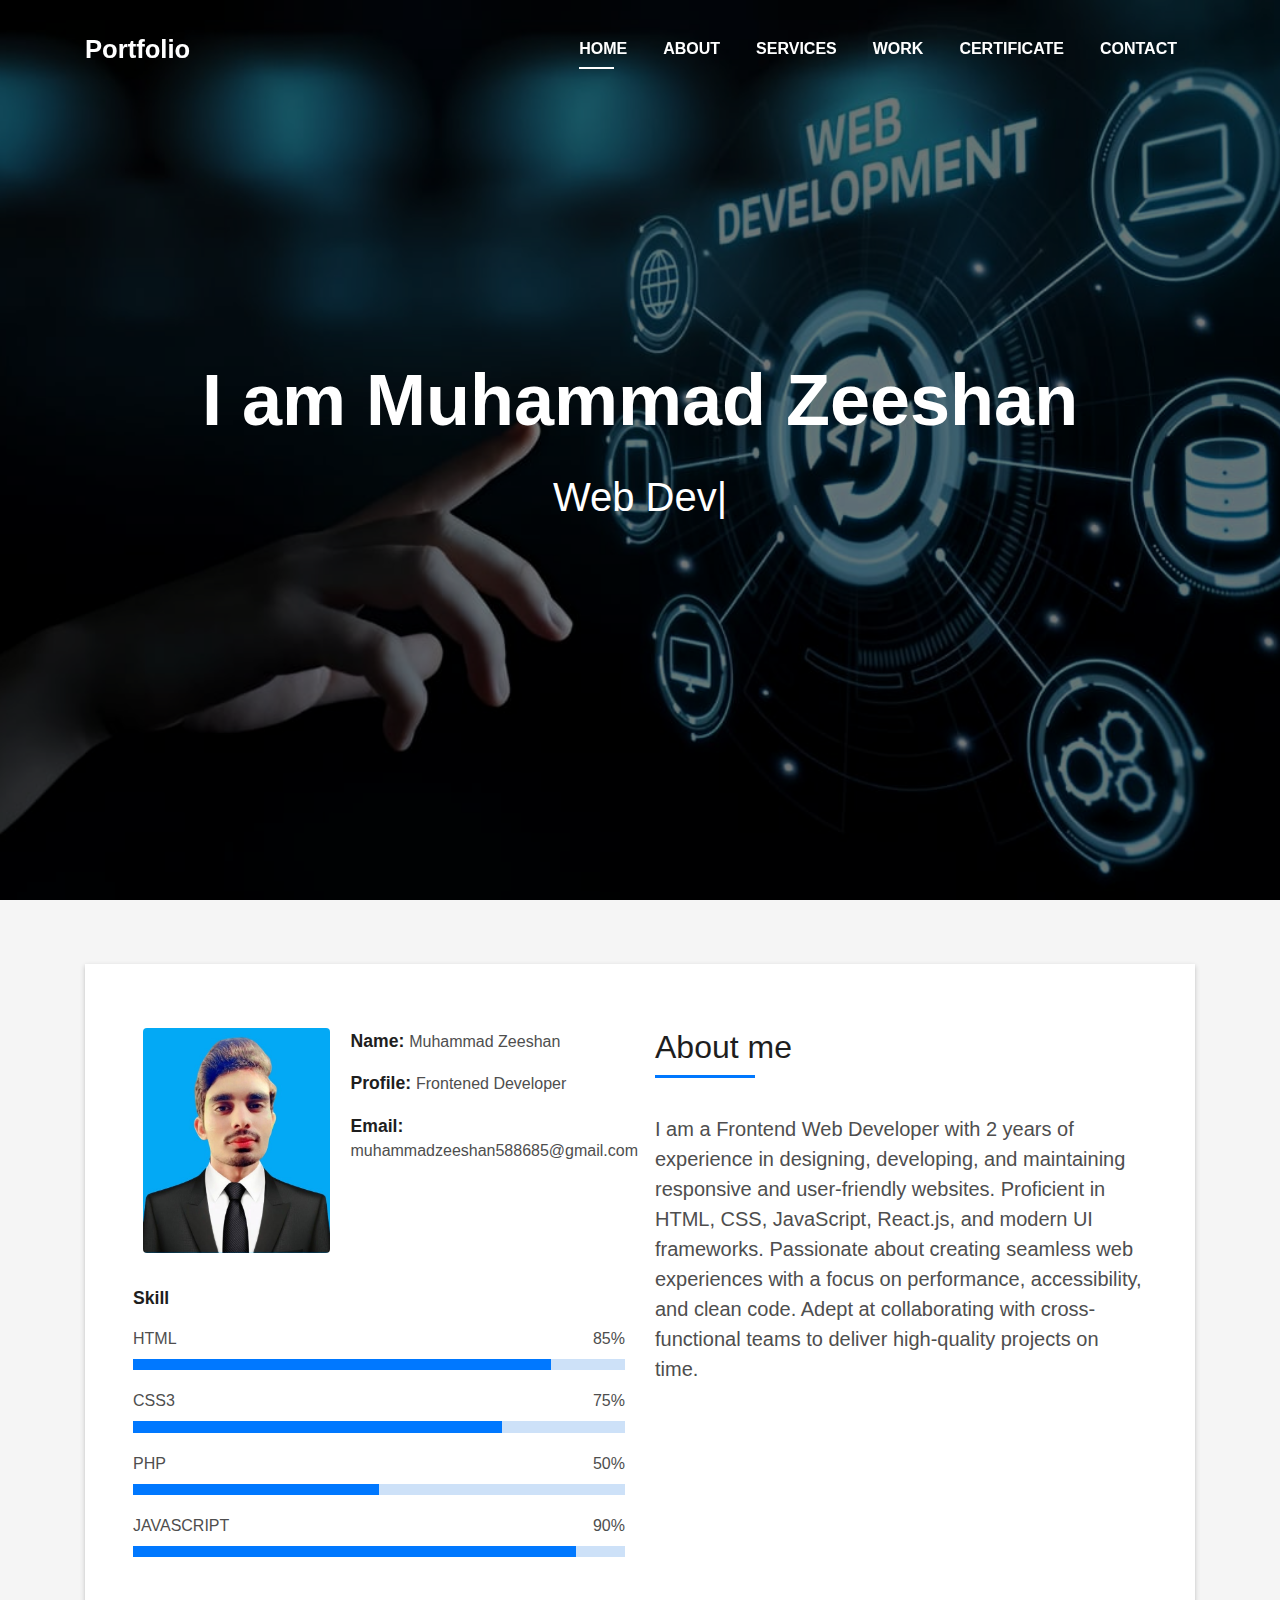
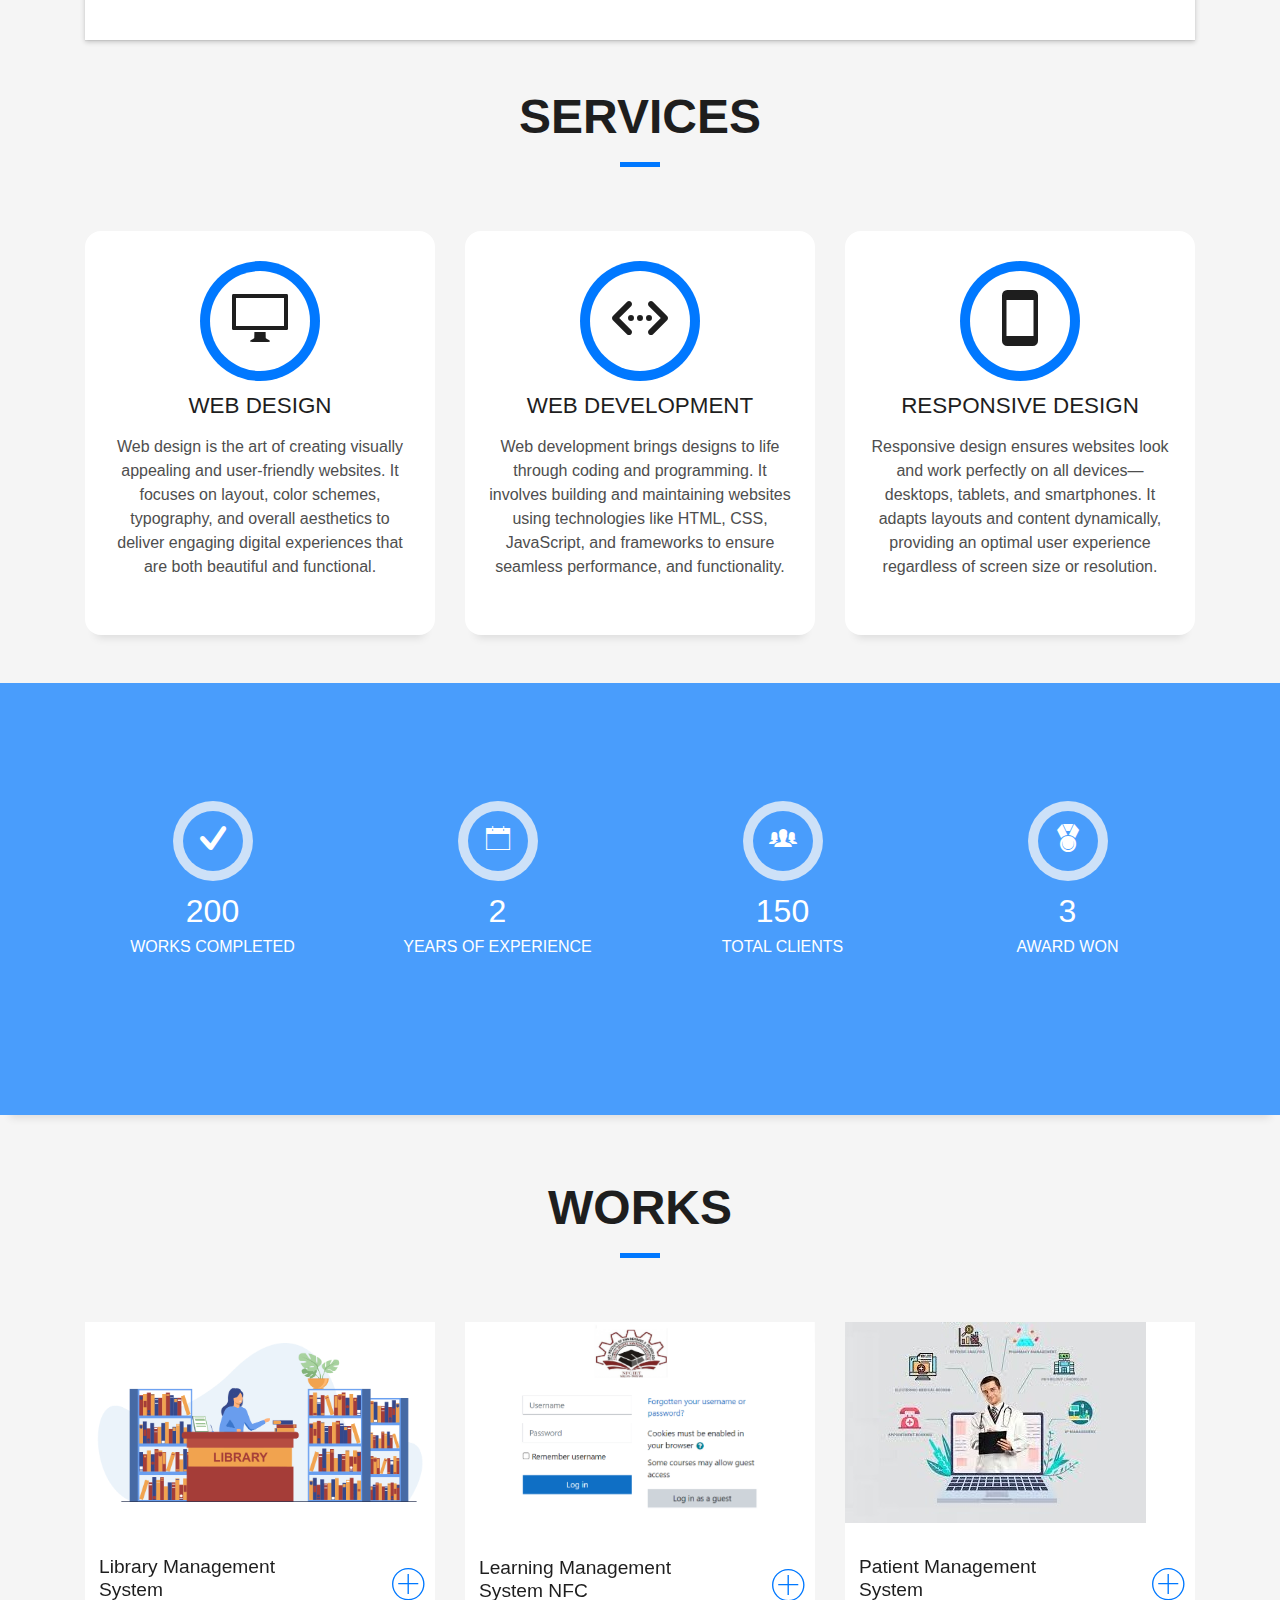
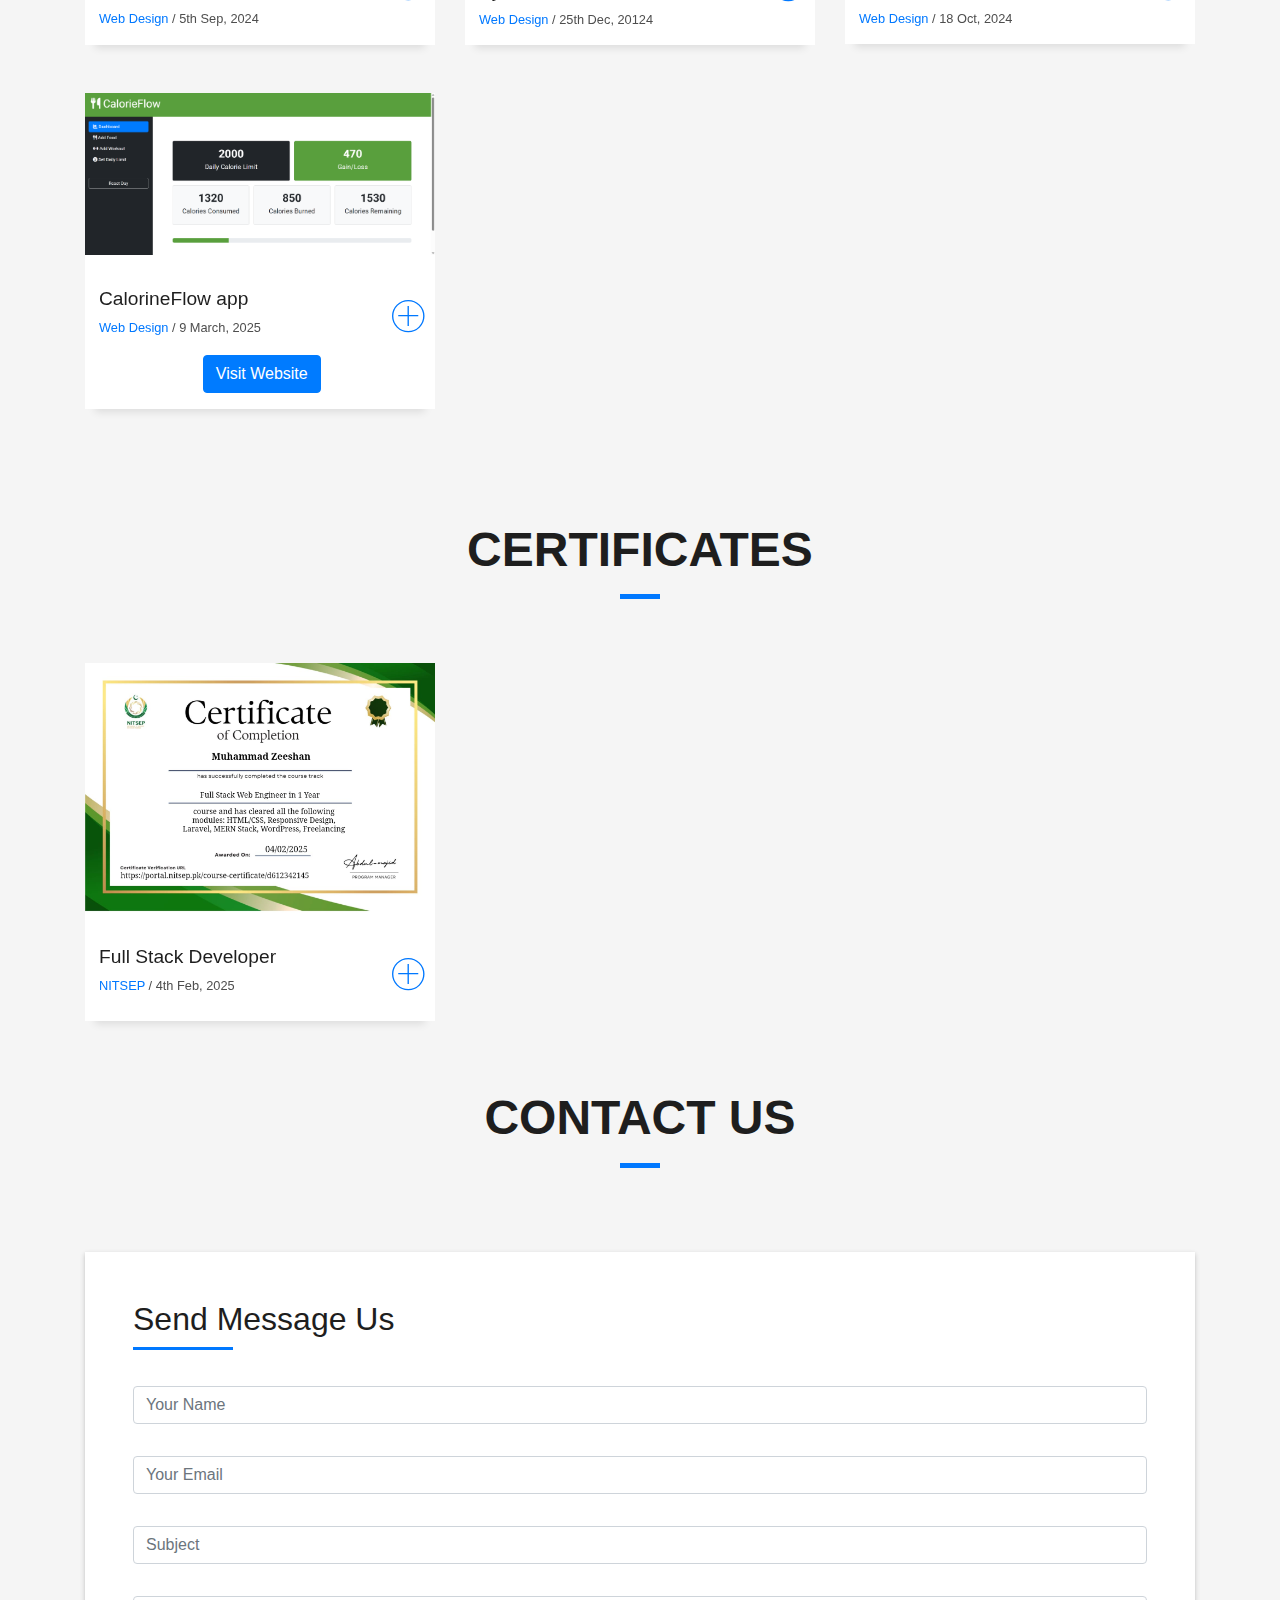
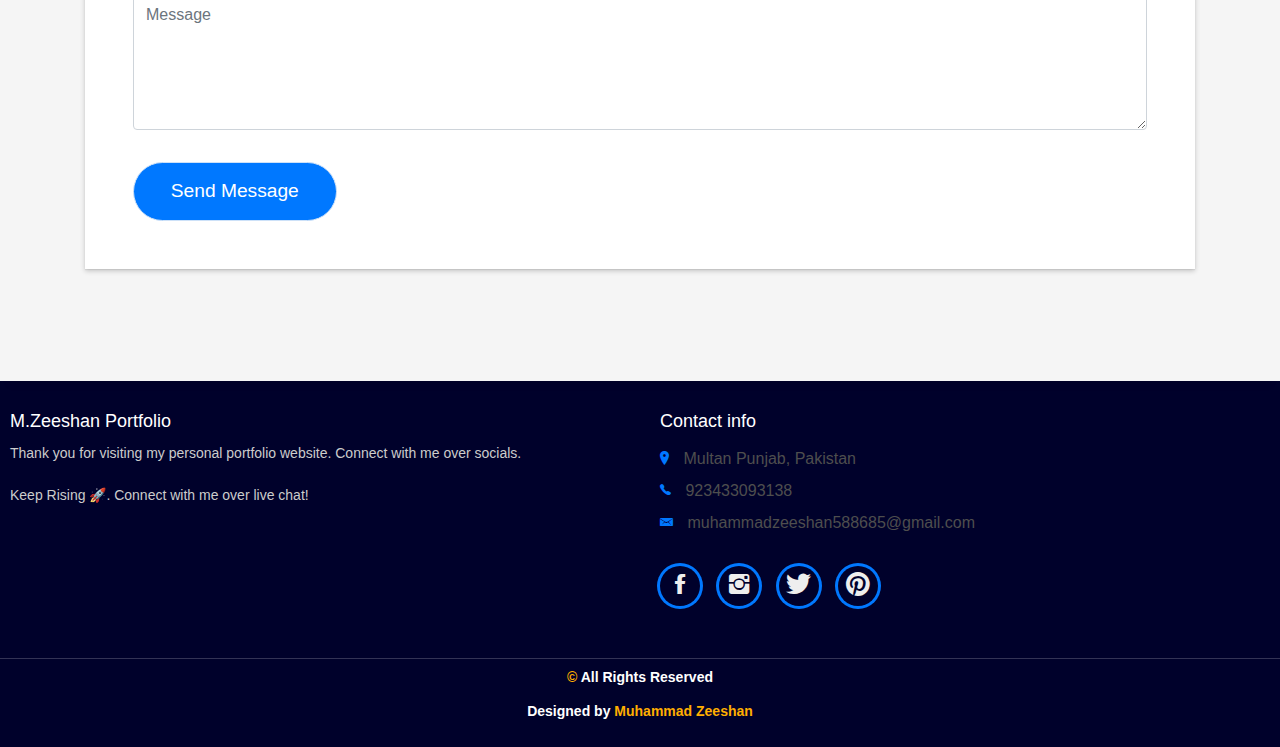
<file: index.html>
<!DOCTYPE html>
<html lang="en">
    <head>
        <meta
            name="google-site-verification"
            content="P3wgzyswRpAEyhEInFPBhNevOOThRx1JPgWVKU1H7u0"
        />
        <meta charset="utf-8" />
        <title>ZeePortfolio</title>
        <meta content="width=device-width, initial-scale=1.0" name="viewport" />
        <meta content="" name="keywords" />
        <meta content="" name="description" />

        <!-- Favicons -->

        <!-- Bootstrap CSS File -->
        <link href="lib/bootstrap/css/bootstrap.min.css" rel="stylesheet" />

        <!-- Libraries CSS Files -->
        <link
            href="lib/font-awesome/css/font-awesome.min.css"
            rel="stylesheet"
        />
        <link href="lib/animate/animate.min.css" rel="stylesheet" />
        <link href="lib/ionicons/css/ionicons.min.css" rel="stylesheet" />
        <link
            href="lib/owlcarousel/assets/owl.carousel.min.css"
            rel="stylesheet"
        />
        <link href="lib/lightbox/css/lightbox.min.css" rel="stylesheet" />

        <!-- Main Stylesheet File -->
        <link href="css/style.css" rel="stylesheet" />
        <link href="css/footer.css" rel="stylesheet" />
    </head>

    <body id="page-top">
        <!--/ Nav bar Start here /-->
        <nav
            class="navbar navbar-b navbar-trans navbar-expand-md fixed-top"
            id="mainNav"
        >
            <div class="container">
                <a class="navbar-brand js-scroll" href="#page-top">Portfolio</a>
                <button
                    class="navbar-toggler collapsed"
                    type="button"
                    data-toggle="collapse"
                    data-target="#navbarDefault"
                    aria-controls="navbarDefault"
                    aria-expanded="false"
                    aria-label="Toggle navigation"
                >
                    <span></span>
                    <span></span>
                    <span></span>
                </button>
                <div
                    class="navbar-collapse collapse justify-content-end"
                    id="navbarDefault"
                >
                    <ul class="navbar-nav">
                        <li class="nav-item">
                            <a class="nav-link js-scroll active" href="#home">
                                Home
                            </a>
                        </li>
                        <li class="nav-item">
                            <a class="nav-link js-scroll" href="#about">
                                About
                            </a>
                        </li>
                        <li class="nav-item">
                            <a class="nav-link js-scroll" href="#service">
                                Services
                            </a>
                        </li>
                        <li class="nav-item">
                            <a class="nav-link js-scroll" href="#work">Work</a>
                        </li>
                        <li class="nav-item">
                            <a class="nav-link js-scroll" href="#ceritficate">
                                Certificate
                            </a>
                        </li>
                        <li class="nav-item">
                            <a class="nav-link js-scroll" href="#contact">
                                Contact
                            </a>
                        </li>
                    </ul>
                </div>
            </div>
        </nav>
        <!--/ Navbar  End /-->

        <!--/ Intro Skew Star /-->
        <div
            id="home"
            class="intro route bg-image"
            style="background-image: url(img/bgweb_home-hd.jpg)"
        >
            <div class="overlay-itro"></div>
            <div class="intro-content display-table">
                <div class="table-cell">
                    <div class="container">
                        <h1 class="intro-title mb-4">I am Muhammad Zeeshan</h1>
                        <p class="intro-subtitle">
                            <span class="text-slider-items">
                                Web Developer,Web Designer,Frontend Developer
                            </span>
                            <strong class="text-slider"></strong>
                        </p>
                    </div>
                </div>
            </div>
        </div>
        <!--/ Intro Skew End /-->

        <section id="about" class="about-mf sect-pt4 route">
            <div class="container">
                <div class="row">
                    <div class="col-sm-12">
                        <div class="box-shadow-full">
                            <div class="row">
                                <div class="col-md-6">
                                    <div class="row">
                                        <div class="col-sm-6 col-md-5">
                                            <div class="about-img">
                                                <img
                                                    src="img/profile/profile-image.jpg"
                                                    class="img-fluid rounded b-shadow-a"
                                                    alt=""
                                                />
                                            </div>
                                        </div>
                                        <div class="col-sm-6 col-md-7">
                                            <div class="about-info">
                                                <p>
                                                    <span class="title-s">
                                                        Name:
                                                    </span>
                                                    <span>
                                                        Muhammad Zeeshan
                                                    </span>
                                                </p>
                                                <p>
                                                    <span class="title-s">
                                                        Profile:
                                                    </span>
                                                    <span>
                                                        Frontened Developer
                                                    </span>
                                                </p>
                                                <p>
                                                    <span class="title-s">
                                                        Email:
                                                    </span>
                                                    <span>
                                                        muhammadzeeshan588685@gmail.com
                                                    </span>
                                                </p>
                                                <!-- <p><span class="title-s">Phone: </span> <span>123</span></p> -->
                                            </div>
                                        </div>
                                    </div>
                                    <div class="skill-mf">
                                        <p class="title-s">Skill</p>
                                        <span>HTML</span>
                                        <span class="pull-right">85%</span>
                                        <div class="progress">
                                            <div
                                                class="progress-bar"
                                                role="progressbar"
                                                style="width: 85%"
                                                aria-valuenow="85"
                                                aria-valuemin="0"
                                                aria-valuemax="100"
                                            ></div>
                                        </div>
                                        <span>CSS3</span>
                                        <span class="pull-right">75%</span>
                                        <div class="progress">
                                            <div
                                                class="progress-bar"
                                                role="progressbar"
                                                style="width: 75%"
                                                aria-valuenow="75"
                                                aria-valuemin="0"
                                                aria-valuemax="100"
                                            ></div>
                                        </div>
                                        <span>PHP</span>
                                        <span class="pull-right">50%</span>
                                        <div class="progress">
                                            <div
                                                class="progress-bar"
                                                role="progressbar"
                                                style="width: 50%"
                                                aria-valuenow="50"
                                                aria-valuemin="0"
                                                aria-valuemax="100"
                                            ></div>
                                        </div>
                                        <span>JAVASCRIPT</span>
                                        <span class="pull-right">90%</span>
                                        <div class="progress">
                                            <div
                                                class="progress-bar"
                                                role="progressbar"
                                                style="width: 90%"
                                                aria-valuenow="90"
                                                aria-valuemin="0"
                                                aria-valuemax="100"
                                            ></div>
                                        </div>
                                    </div>
                                </div>
                                <div class="col-md-6">
                                    <div class="about-me pt-4 pt-md-0">
                                        <div class="title-box-2">
                                            <h5 class="title-left">About me</h5>
                                        </div>
                                        <p class="lead">
                                            I am a Frontend Web Developer with 2
                                            years of experience in designing,
                                            developing, and maintaining
                                            responsive and user-friendly
                                            websites. Proficient in HTML, CSS,
                                            JavaScript, React.js, and modern UI
                                            frameworks. Passionate about
                                            creating seamless web experiences
                                            with a focus on performance,
                                            accessibility, and clean code. Adept
                                            at collaborating with
                                            cross-functional teams to deliver
                                            high-quality projects on time.
                                        </p>
                                    </div>
                                </div>
                            </div>
                        </div>
                    </div>
                </div>
            </div>
        </section>

        <!--/ Section Services Star /-->
        <section id="service" class="services-mf route">
            <div class="container">
                <div class="row">
                    <div class="col-sm-12">
                        <div class="title-box text-center">
                            <h3 class="title-a">Services</h3>
                            <p class="subtitle-a">
                                <!-- if you put any description about services -->
                            </p>
                            <div class="line-mf"></div>
                        </div>
                    </div>
                </div>
                <div class="row">
                    <div class="col-md-4">
                        <div class="service-box">
                            <div class="service-ico">
                                <span class="ico-circle">
                                    <i class="ion-monitor"></i>
                                </span>
                            </div>
                            <div class="service-content">
                                <h2 class="s-title">Web Design</h2>
                                <p class="s-description text-center">
                                    Web design is the art of creating visually
                                    appealing and user-friendly websites. It
                                    focuses on layout, color schemes,
                                    typography, and overall aesthetics to
                                    deliver engaging digital experiences that
                                    are both beautiful and functional.
                                </p>
                            </div>
                        </div>
                    </div>
                    <div class="col-md-4">
                        <div class="service-box">
                            <div class="service-ico">
                                <span class="ico-circle">
                                    <i class="ion-code-working"></i>
                                </span>
                            </div>
                            <div class="service-content">
                                <h2 class="s-title">Web Development</h2>
                                <p class="s-description text-center">
                                    Web development brings designs to life
                                    through coding and programming. It involves
                                    building and maintaining websites using
                                    technologies like HTML, CSS, JavaScript, and
                                    frameworks to ensure seamless performance,
                                    and functionality.
                                </p>
                            </div>
                        </div>
                    </div>
                    <div class="col-md-4">
                        <div class="service-box">
                            <div class="service-ico">
                                <span class="ico-circle">
                                    <i class="ion-android-phone-portrait"></i>
                                </span>
                            </div>
                            <div class="service-content">
                                <h2 class="s-title">Responsive Design</h2>
                                <p class="s-description text-center">
                                    Responsive design ensures websites look and
                                    work perfectly on all devices—desktops,
                                    tablets, and smartphones. It adapts layouts
                                    and content dynamically, providing an
                                    optimal user experience regardless of screen
                                    size or resolution.
                                </p>
                            </div>
                        </div>
                    </div>
                </div>
            </div>
        </section>
        <!--/ Section Services End /-->

        <div
            class="section-counter paralax-mf bg-image"
            style="background-image: url(img/counters-bg.jpg)"
        >
            <div class="overlay-mf"></div>
            <div class="container">
                <div class="row">
                    <div class="col-sm-3 col-lg-3">
                        <div class="counter-box">
                            <div class="counter-ico">
                                <span class="ico-circle">
                                    <i class="ion-checkmark-round"></i>
                                </span>
                            </div>
                            <div class="counter-num">
                                <p class="counter">200</p>
                                <span class="counter-text">
                                    WORKS COMPLETED
                                </span>
                            </div>
                        </div>
                    </div>
                    <div class="col-sm-3 col-lg-3">
                        <div class="counter-box pt-4 pt-md-0">
                            <div class="counter-ico">
                                <span class="ico-circle">
                                    <i class="ion-ios-calendar-outline"></i>
                                </span>
                            </div>
                            <div class="counter-num">
                                <p class="counter">2</p>
                                <span class="counter-text">
                                    YEARS OF EXPERIENCE
                                </span>
                            </div>
                        </div>
                    </div>
                    <div class="col-sm-3 col-lg-3">
                        <div class="counter-box pt-4 pt-md-0">
                            <div class="counter-ico">
                                <span class="ico-circle">
                                    <i class="ion-ios-people"></i>
                                </span>
                            </div>
                            <div class="counter-num">
                                <p class="counter">150</p>
                                <span class="counter-text">TOTAL CLIENTS</span>
                            </div>
                        </div>
                    </div>
                    <div class="col-sm-3 col-lg-3">
                        <div class="counter-box pt-4 pt-md-0">
                            <div class="counter-ico">
                                <span class="ico-circle">
                                    <i class="ion-ribbon-a"></i>
                                </span>
                            </div>
                            <div class="counter-num">
                                <p class="counter">3</p>
                                <span class="counter-text">AWARD WON</span>
                            </div>
                        </div>
                    </div>
                </div>
            </div>
        </div>

        <!--/ Section Work Start /-->
        <section id="work" class="portfolio-mf sect-pt4 route">
            <div class="container">
                <div class="row">
                    <div class="col-sm-12">
                        <div class="title-box text-center">
                            <h3 class="title-a">Works</h3>
                            <p class="subtitle-a">
                                <!-- any description -->
                            </p>
                            <div class="line-mf"></div>
                        </div>
                    </div>
                </div>
                <div class="row">
                    <div class="col-md-4">
                        <div class="work-box">
                            <a
                                href="img/work/libraray system.png"
                                data-lightbox="gallery-mf"
                            >
                                <div class="work-img">
                                    <img
                                        src="img/work/libraray system.png"
                                        alt=""
                                        class="img-fluid"
                                    />
                                </div>
                                <div class="work-content">
                                    <div class="row">
                                        <div class="col-sm-8">
                                            <h2 class="w-title">
                                                Library Management System
                                            </h2>
                                            <div class="w-more">
                                                <span class="w-ctegory">
                                                    Web Design
                                                </span>
                                                /
                                                <span class="w-date">
                                                    5th Sep, 2024
                                                </span>
                                            </div>
                                        </div>
                                        <div class="col-sm-4">
                                            <div class="w-like">
                                                <span
                                                    class="ion-ios-plus-outline"
                                                ></span>
                                            </div>
                                        </div>
                                    </div>
                                </div>
                            </a>
                        </div>
                    </div>
                    <div class="col-md-4">
                        <div class="work-box">
                            <a
                                href="img/work/lms.png"
                                data-lightbox="gallery-mf"
                            >
                                <div class="work-img">
                                    <img
                                        src="img/work/lms.png"
                                        alt=""
                                        class="img-fluid"
                                    />
                                </div>
                                <div class="work-content">
                                    <div class="row">
                                        <div class="col-sm-8">
                                            <h2 class="w-title">
                                                Learning Management System NFC
                                            </h2>
                                            <div class="w-more">
                                                <span class="w-ctegory">
                                                    Web Design
                                                </span>
                                                /
                                                <span class="w-date">
                                                    25th Dec, 20124
                                                </span>
                                            </div>
                                        </div>
                                        <div class="col-sm-4">
                                            <div class="w-like">
                                                <span
                                                    class="ion-ios-plus-outline"
                                                ></span>
                                            </div>
                                        </div>
                                    </div>
                                </div>
                            </a>
                        </div>
                    </div>
                    <div class="col-md-4">
                        <div class="work-box">
                            <a
                                href="img/work/dms.jpeg"
                                data-lightbox="gallery-mf"
                            >
                                <div class="work-img">
                                    <img
                                        src="img/work/dms.jpeg"
                                        alt=""
                                        class="img-fluid"
                                    />
                                </div>
                                <div class="work-content">
                                    <div class="row">
                                        <div class="col-sm-8">
                                            <h2 class="w-title">
                                                Patient Management System
                                            </h2>
                                            <div class="w-more">
                                                <span class="w-ctegory">
                                                    Web Design
                                                </span>
                                                /
                                                <span class="w-date">
                                                    18 Oct, 2024
                                                </span>
                                            </div>
                                        </div>
                                        <div class="col-sm-4">
                                            <div class="w-like">
                                                <span
                                                    class="ion-ios-plus-outline"
                                                ></span>
                                            </div>
                                        </div>
                                    </div>
                                </div>
                            </a>
                        </div>
                    </div>

                    <div class="col-md-4">
                        <div class="work-box">
                            <!-- Main Image -->
                            <a
                                href="img/work/calorine-img-1.png"
                                data-lightbox="gallery-mf"
                            >
                                <div class="work-img">
                                    <img
                                        src="img/work/calorine-img-1.png"
                                        alt=""
                                        class="img-fluid"
                                    />
                                </div>
                            </a>

                            <div class="work-content">
                                <div class="row">
                                    <div class="col-sm-8">
                                        <h2 class="w-title">
                                            CalorineFlow app
                                        </h2>
                                        <div class="w-more">
                                            <span class="w-ctegory">
                                                Web Design
                                            </span>
                                            /
                                            <span class="w-date">
                                                9 March, 2025
                                            </span>
                                        </div>
                                    </div>
                                    <div class="col-sm-4">
                                        <!-- Plus Icon (Now Opens Image 2 but Includes All) -->
                                        <a
                                            href="img/work/calorine-img-2.png"
                                            data-lightbox="gallery-mf"
                                        >
                                            <div class="w-like">
                                                <span
                                                    class="ion-ios-plus-outline"
                                                ></span>
                                            </div>
                                        </a>

                                        <!-- Hidden Extra Images (But Still Recognized by Lightbox) -->
                                        <a
                                            href="img/work/calorine-img-3.png"
                                            data-lightbox="gallery-mf"
                                        ></a>
                                        <a
                                            href="img/work/calorine-img-4.png"
                                            data-lightbox="gallery-mf"
                                        ></a>
                                        <a
                                            href="img/work/calorine-img-5.png"
                                            data-lightbox="gallery-mf"
                                        ></a>
                                    </div>
                                </div>
                                <div class="row mt-2">
                                    <div class="col-12 text-center">
                                        <a
                                            href="https://mzeeshan138.github.io/calorie-flow-app/"
                                            target="_blank"
                                            class="btn btn-primary"
                                        >
                                            Visit Website
                                        </a>
                                    </div>
                                </div>
                            </div>
                        </div>
                    </div>
                </div>
            </div>
        </section>
        <!--/ Section Work End /-->

        <!--/ Section Certificates Star /-->
        <section id="certificate" class="portfolio-mf sect-pt4 route">
            <div class="container">
                <div class="row">
                    <div class="col-sm-12">
                        <div class="title-box text-center">
                            <h3 class="title-a">Certificates</h3>
                            <p class="subtitle-a">
                                <!-- any description -->
                            </p>
                            <div class="line-mf"></div>
                        </div>
                    </div>
                </div>
                <div class="row">
                    <div class="col-md-4">
                        <div class="work-box">
                            <a
                                href="img/certificate/zee-NITSEP.jpg"
                                data-lightbox="gallery-mf"
                            >
                                <div class="work-img">
                                    <img
                                        src="img/certificate/zee-NITSEP.jpg"
                                        alt=""
                                        class="img-fluid"
                                    />
                                </div>
                                <div class="work-content">
                                    <div class="row">
                                        <div class="col-sm-8">
                                            <h2 class="w-title">
                                                Full Stack Developer
                                            </h2>
                                            <div class="w-more">
                                                <span class="w-ctegory">
                                                    NITSEP
                                                </span>
                                                /
                                                <span class="w-date">
                                                    4th Feb, 2025
                                                </span>
                                            </div>
                                        </div>
                                        <div class="col-sm-4">
                                            <div class="w-like">
                                                <span
                                                    class="ion-ios-plus-outline"
                                                ></span>
                                            </div>
                                        </div>
                                    </div>
                                </div>
                            </a>
                        </div>
                    </div>
                </div>
            </div>
        </section>
        <!--/ Section Certificates End /-->

        <!--/ Section Contact-Footer Star /-->
        <section id="contact" class="paralax-mf footer-paralax sect-mt4 route">
            <div class="overlay-footer-bg"></div>
            <!-- below is for below background -->
            <!-- <div class="overlay-mf"></div> -->
            <div class="container">
                <div class="col-sm-12">
                    <div class="title-box text-center">
                        <h3 class="title-a">Contact Us</h3>
                        <p class="subtitle-a">
                            <!-- any description -->
                        </p>
                        <div class="line-mf"></div>
                    </div>
                </div>
                <div class="row">
                    <div class="col-sm-12">
                        <div class="contact-mf">
                            <div id="contact" class="box-shadow-full">
                                <div class="row">
                                    <div class="col-md-12">
                                        <div class="title-box-2">
                                            <h5 class="title-left">
                                                Send Message Us
                                            </h5>
                                        </div>
                                        <div>
                                            <form
                                                action=""
                                                method="post"
                                                role="form"
                                                class="contactForm"
                                            >
                                                <div id="sendmessage">
                                                    Your message has been sent.
                                                    Thank you!
                                                </div>
                                                <div id="errormessage"></div>
                                                <div class="row">
                                                    <div class="col-md-12 mb-3">
                                                        <div class="form-group">
                                                            <input
                                                                type="text"
                                                                name="name"
                                                                class="form-control"
                                                                id="name"
                                                                placeholder="Your Name"
                                                                data-rule="minlen:4"
                                                                data-msg="Please enter at least 4 chars"
                                                            />
                                                            <div
                                                                class="validation"
                                                            ></div>
                                                        </div>
                                                    </div>
                                                    <div class="col-md-12 mb-3">
                                                        <div class="form-group">
                                                            <input
                                                                type="email"
                                                                class="form-control"
                                                                name="email"
                                                                id="email"
                                                                placeholder="Your Email"
                                                                data-rule="email"
                                                                data-msg="Please enter a valid email"
                                                            />
                                                            <div
                                                                class="validation"
                                                            ></div>
                                                        </div>
                                                    </div>
                                                    <div class="col-md-12 mb-3">
                                                        <div class="form-group">
                                                            <input
                                                                type="text"
                                                                class="form-control"
                                                                name="subject"
                                                                id="subject"
                                                                placeholder="Subject"
                                                                data-rule="minlen:4"
                                                                data-msg="Please enter at least 8 chars of subject"
                                                            />
                                                            <div
                                                                class="validation"
                                                            ></div>
                                                        </div>
                                                    </div>
                                                    <div class="col-md-12 mb-3">
                                                        <div class="form-group">
                                                            <textarea
                                                                class="form-control"
                                                                name="message"
                                                                rows="5"
                                                                data-rule="required"
                                                                data-msg="Please write something for us"
                                                                placeholder="Message"
                                                            ></textarea>
                                                            <div
                                                                class="validation"
                                                            ></div>
                                                        </div>
                                                    </div>
                                                    <div class="col-md-12">
                                                        <button
                                                            type="submit"
                                                            class="button button-a button-big button-rouded"
                                                        >
                                                            Send Message
                                                        </button>
                                                    </div>
                                                </div>
                                            </form>
                                        </div>
                                    </div>
                                    <!-- <div class="col-md-6">
                  <div class="title-box-2 pt-4 pt-md-0">
                    <h5 class="title-left">
                      Get in Touch
                    </h5>
                  </div>
                  <div class="more-info">
                    <p class="lead">
                      Interested in working together? Feel free to reach out for collaborations, projects, or just to say hello!"
                    </p>
                    <ul class="list-ico">
                      <li><span class="ion-ios-location"></span> Multan</li>
                      
                      <li><span class="ion-email"></span> muhammadzeeshan588685@gmail.com</li>
                    </ul>
                  </div>
                  <div class="socials">
                    <ul>
                      <li><a href=""><span class="ico-circle"><i class="ion-social-facebook"></i></span></a></li>
                      <li><a href=""><span class="ico-circle"><i class="ion-social-instagram"></i></span></a></li>
                      <li><a href=""><span class="ico-circle"><i class="ion-social-twitter"></i></span></a></li>
                      <li><a href=""><span class="ico-circle"><i class="ion-social-pinterest"></i></span></a></li>
                    </ul>
                  </div>
                </div> -->
                                </div>
                            </div>
                        </div>
                    </div>
                </div>
            </div>
            <footer>
                <!-- <div class="container-fluid">
        <div class="row">
          <div class="col-sm-12">
            <div class="copyright-box">
              <p class="copyright">&copy;  All Rights Reserved</p>
              <div class="credits">
                Designed by Muhammad Zeeshan</a>
              </div>
            </div>
          </div>
        </div>
      </div> -->
            </footer>
        </section>

        <section class="footer">
            <div class="box-container">
                <div class="box">
                    <h3>M.Zeeshan Portfolio</h3>
                    <p>
                        Thank you for visiting my personal portfolio website.
                        Connect with me over socials.
                        <br />
                        <br />
                        Keep Rising 🚀. Connect with me over live chat!
                    </p>
                </div>

                <div class="box">
                    <div class="more-info">
                        <h3>Contact info</h3>
                        <ul class="list-ico">
                            <li>
                                <span
                                    class="ion-ios-location fas fa-map-markalted-"
                                ></span>
                                Multan Punjab, Pakistan
                            </li>
                            <li>
                                <span
                                    class="ion-ios-telephone fas fa-phone"
                                ></span>
                                923433093138
                            </li>
                            <li>
                                <span class="ion-email fas fa-envelope"></span>
                                muhammadzeeshan588685@gmail.com
                            </li>
                        </ul>
                    </div>
                    <div class="socials">
                        <ul>
                            <li>
                                <a href="">
                                    <span class="ico-circle">
                                        <i class="ion-social-facebook"></i>
                                    </span>
                                </a>
                            </li>
                            <li>
                                <a href="">
                                    <span class="ico-circle">
                                        <i class="ion-social-instagram"></i>
                                    </span>
                                </a>
                            </li>
                            <li>
                                <a href="">
                                    <span class="ico-circle">
                                        <i class="ion-social-twitter"></i>
                                    </span>
                                </a>
                            </li>
                            <li>
                                <a href="">
                                    <span class="ico-circle">
                                        <i class="ion-social-pinterest"></i>
                                    </span>
                                </a>
                            </li>
                        </ul>
                    </div>
                </div>
                <!-- <div class="box">
            <h3>Contact info</h3>
            <p> <i class="fas fa-phone"></i>+92 XXX-XXX-XXXX</p>
            <p> <i class="fas fa-envelope"></i>zee@gmail.com</p>
            <p> <i class="fas fa-map-markalted-"></i>pak</p>
            <div class="share">
  
                <a href="" class="fab fa-linkedin" aria-label="LinkedIn" target="_blank"></a>
                <a href="" class="fab fa-github" aria-label="GitHub" target="_blank"></a>
                <a href="" class="fas fa-envelope" aria-label="Mail" target="_blank"></a>
                <a href="" class="fab fa-twitter" aria-label="Twitter" target="_blank"></a>
                <a href="" class="fab fa-telegram-plane" aria-label="Telegram" target="_blank"></a>
            </div> -->
            </div>

            <div class="credit">
                <h1>
                    <a href="">&copy;</a>
                    All Rights Reserved
                    <br />
                    <br />
                    Designed by
                    <a href="#">Muhammad Zeeshan</a>
                </h1>
            </div>
        </section>
        <!-- footer section ends -->

        <!--/ Section Contact-footer End /-->

        <a href="#" class="back-to-top"><i class="fa fa-chevron-up"></i></a>
        <div id="preloader"></div>

        <!-- JavaScript Libraries  -->
        <script src="lib/jquery/jquery.min.js"></script>
        <script src="lib/jquery/jquery-migrate.min.js"></script>
        <script src="lib/popper/popper.min.js"></script>
        <script src="lib/bootstrap/js/bootstrap.min.js"></script>
        <script src="lib/easing/easing.min.js"></script>
        <script src="lib/counterup/jquery.waypoints.min.js"></script>
        <script src="lib/counterup/jquery.counterup.js"></script>
        <script src="lib/owlcarousel/owl.carousel.min.js"></script>
        <script src="lib/lightbox/js/lightbox.min.js"></script>
        <script src="lib/typed/typed.min.js"></script>
        <!-- Contact Form JavaScript File -->
        <script src="contactform/contactform.js"></script>

        <!-- Template Main Javascript File -->
        <script src="js/main.js"></script>
    </body>
</html>
</file>
<file: css/style.css>
/*======================================
//--//-->   STYLES GENERALES
======================================*/

body {
  background-color: #f5f5f5;
  color: #4e4e4e;
}

h1,
h2,
h3,
h4,
h5,
h6 {
  color: #1e1e1e;
}

a {
  color: #1e1e1e;
  transition: all 0.5s ease-in-out;
}

a:hover {
  color: #0078ff;
  text-decoration: none;
  transition: all 0.5s ease-in-out;
}

.p-r {
  position: relative;
}

.color-a {
  color: #0078ff;
}

.color-d {
  color: #f5f5f5;
}

.color-text-a {
  color: #4e4e4e;
}

.box-shadow,
.paralax-mf,
.service-box,
.work-box,
.card-blog {
  box-shadow: 0 13px 8px -10px rgba(0, 0, 0, 0.1);
}

.box-shadow-a,
.button:hover {
  box-shadow: 0 0 0 4px #cde1f8;
}

.display-5 {
  font-size: 2.5rem;
  font-weight: 300;
  line-height: 1.1;
}

.display-6 {
  font-size: 2rem;
  font-weight: 300;
  line-height: 1.1;
}

.avatar {
  width: 32px;
  height: 32px;
  margin-right: 4px;
  overflow: hidden;
}

.bg-image {
  background-repeat: no-repeat;
  background-attachment: fixed;
  background-size: cover;
  background-position: center center;
}

.overlay-mf {
  background-color: #0078ff;
}
.overlay-footer-bg {
  background-color: white;
}

.overlay-mf {
  position: absolute;
  top: 0;
  left: 0px;
  padding: 0;
  height: 100%;
  width: 100%;
  opacity: .7;
}

.paralax-mf {
  position: relative;
  padding: 8rem 0;
}

.display-table {
  width: 100%;
  height: 100%;
  display: table;
}

.table-cell {
  display: table-cell;
  vertical-align: middle;
}

/*--/ Sections /--*/

.sect-4 {
  padding: 4rem 0;
}

.sect-pt4 {
  padding-top: 4rem;
}

.sect-mt4 {
  margin-top: 10px;
}

/*--/ Title s /--*/

.title-s {
  font-weight: 600;
  color: #1e1e1e;
  font-size: 1.1rem;
}

/*--/ Title A /--*/

.title-box {
  margin-bottom: 4rem;
}

.title-a {
  font-size: 3rem;
  font-weight: bold;
  text-transform: uppercase;
}

.subtitle-a {
  color: #4e4e4e;
}

.line-mf {
  width: 40px;
  height: 5px;
  background-color: #0078ff;
  margin: 0 auto;
}

/*--/ Title Left /--*/

.title-box-2 {
  margin-bottom: 3rem;
}

.title-left {
  font-size: 2rem;
  position: relative;
}

.title-left:before {
  content: '';
  position: absolute;
  height: 3px;
  background-color: #0078ff;
  width: 100px;
  bottom: -12px;
}

/*------/ Box /------*/

.box-pl2 {
  padding-left: 2rem;
}

.box-shadow-full {
  padding: 3rem 1.25rem;
  position: relative;
  background-color: #fff;
  margin-bottom: 3rem;
  z-index: 2;
  box-shadow: 0 1px 1px 0 rgba(0, 0, 0, 0.06), 0 2px 5px 0 rgba(0, 0, 0, 0.2);
}

/*------/ Socials /------*/

.socials {
  padding: 1.5rem 0;
}

.socials ul li {
  display: inline-block;
}

.socials .ico-circle {
  height: 40px;
  width: 40px;
  font-size: 1.7rem;
  border-radius: 50%;
  line-height: 1.4;
  margin: 0 15px 0 0;
  box-shadow: 0 0 0 3px #0078ff;
  transition: all 500ms ease;
}

.socials .ico-circle:hover {
  /* background-color: #0078ff; */
  color: #ffae00;
  box-shadow: 0 0 0 3px #cde1f8;
 
  /* update */
  background: transparent;
    transform: scale(0.95);
    /* border: 1px solid rgb(180, 178, 178); */
   
}

/*------/ Ul resect /------*/

.ul-resect,
.socials ul,
.list-ico,
.blog-wrapper .post-meta ul,
.box-comments .list-comments,
.widget-sidebar .list-sidebar,
.widget-tags ul {
  list-style: none;
  padding-left: 0;
  margin-bottom: 0;
}

.list-ico {
  line-height: 2;
}

.list-ico span {
  color: #0078ff;
  margin-right: 10px;
}

/*------/ Ico Circle /------*/

.ico-circle {
  height: 100px;
  width: 100px;
  font-size: 2rem;
  border-radius: 50%;
  line-height: 1.55;
  margin: 0 auto;
  text-align: center;
  box-shadow: 0 0 0 10px #0078ff;
  display: block;
}

/*------/ Owl Carousel /------*/

.owl-theme .owl-dots {
  text-align: center;
  margin-top: 18px;
}

.owl-theme .owl-dots .owl-dot {
  display: inline-block;
}

.owl-theme .owl-dots .owl-dot span {
  width: 18px;
  height: 7px;
  margin: 5px 5px;
  background: #cde1f8;
  border: 0px solid #cde1f8;
  display: block;
  transition: all 0.6s ease-in-out;
  cursor: pointer;
}

.owl-theme .owl-dots .owl-dot:hover span {
  background-color: #cde1f8;
}

.owl-theme .owl-dots .owl-dot.active span {
  background-color: #1B1B1B;
  width: 25px;
}

/*--/ Scrolltop s /--*/

.scrolltop-mf {
  position: relative;
  display: none;
}

.scrolltop-mf span {
  z-index: 999;
  position: fixed;
  width: 42px;
  height: 42px;
  background-color: #0078ff;
  opacity: .7;
  font-size: 1.6rem;
  line-height: 1.5;
  text-align: center;
  color: #fff;
  top: auto;
  left: auto;
  right: 30px;
  bottom: 50px;
  cursor: pointer;
  border-radius: 50%;
}

/* Back to top button */

.back-to-top {
  position: fixed;
  display: none;
  background: #0078ff;
  color: #fff;
  width: 44px;
  height: 44px;
  text-align: center;
  line-height: 1;
  font-size: 16px;
  border-radius: 50%;
  right: 15px;
  bottom: 15px;
  transition: background 0.5s;
  z-index: 11;
}

.back-to-top i {
  padding-top: 12px;
  color: #fff;
}

/* Prelaoder */

#preloader {
  position: fixed;
  top: 0;
  left: 0;
  right: 0;
  bottom: 0;
  z-index: 9999;
  overflow: hidden;
  background: #fff;
}

#preloader:before {
  content: "";
  position: fixed;
  top: calc(50% - 30px);
  left: calc(50% - 30px);
  border: 6px solid #f2f2f2;
  border-top: 6px solid #0078ff;
  border-radius: 50%;
  width: 60px;
  height: 60px;
  -webkit-animation: animate-preloader 1s linear infinite;
  animation: animate-preloader 1s linear infinite;
}

@-webkit-keyframes animate-preloader {
  0% {
    -webkit-transform: rotate(0deg);
    transform: rotate(0deg);
  }

  100% {
    -webkit-transform: rotate(360deg);
    transform: rotate(360deg);
  }
}

@keyframes animate-preloader {
  0% {
    -webkit-transform: rotate(0deg);
    transform: rotate(0deg);
  }

  100% {
    -webkit-transform: rotate(360deg);
    transform: rotate(360deg);
  }
}

/*======================================
//--//-->   NAVBAR
======================================*/

.navbar-b {
  transition: all .5s ease-in-out;
  background-color: transparent;
  padding-top: 1.563rem;
  padding-bottom: 1.563rem;
}

.navbar-b.navbar-reduce {
  box-shadow: 0px 6px 9px 0px rgba(0, 0, 0, 0.06);
}

.navbar-b.navbar-trans .nav-item,
.navbar-b.navbar-reduce .nav-item {
  position: relative;
  padding-right: 10px;
  padding-left: 0;
}

.navbar-b.navbar-trans .nav-link,
.navbar-b.navbar-reduce .nav-link {
  color: #fff;
  text-transform: uppercase;
  font-weight: 600;
}

.navbar-b.navbar-trans .nav-link:before,
.navbar-b.navbar-reduce .nav-link:before {
  content: '';
  position: absolute;
  margin-left: 0px;
  width: 0%;
  bottom: 0;
  left: 0;
  height: 2px;
  transition: all 500ms ease;
}

.navbar-b.navbar-trans .nav-link:hover,
.navbar-b.navbar-reduce .nav-link:hover {
  color: #1B1B1B;
}

.navbar-b.navbar-trans .nav-link:hover:before,
.navbar-b.navbar-reduce .nav-link:hover:before {
  width: 35px;
}

.navbar-b.navbar-trans .show > .nav-link:before,
.navbar-b.navbar-trans .active > .nav-link:before,
.navbar-b.navbar-trans .nav-link.show:before,
.navbar-b.navbar-trans .nav-link.active:before,
.navbar-b.navbar-reduce .show > .nav-link:before,
.navbar-b.navbar-reduce .active > .nav-link:before,
.navbar-b.navbar-reduce .nav-link.show:before,
.navbar-b.navbar-reduce .nav-link.active:before {
  width: 35px;
}

.navbar-b.navbar-trans .nav-link:before {
  background-color: #fff;
}

.navbar-b.navbar-trans .nav-link:hover {
  color: #fff;
}

.navbar-b.navbar-trans .show > .nav-link,
.navbar-b.navbar-trans .active > .nav-link,
.navbar-b.navbar-trans .nav-link.show,
.navbar-b.navbar-trans .nav-link.active {
  color: #fff;
}

.navbar-b.navbar-reduce {
  transition: all .5s ease-in-out;
  background-color: #fff;
  padding-top: 15px;
  padding-bottom: 15px;
}

.navbar-b.navbar-reduce .nav-link {
  color: #0078ff;
}

.navbar-b.navbar-reduce .nav-link:before {
  background-color: #0078ff;
}

.navbar-b.navbar-reduce .nav-link:hover {
  color: #0078ff;
}

.navbar-b.navbar-reduce .show > .nav-link,
.navbar-b.navbar-reduce .active > .nav-link,
.navbar-b.navbar-reduce .nav-link.show,
.navbar-b.navbar-reduce .nav-link.active {
  color: #0078ff;
}

.navbar-b.navbar-reduce .navbar-brand {
  color: #0078ff;
}

.navbar-b.navbar-reduce .navbar-toggler span {
  background-color: #1B1B1B;
}

.navbar-b .navbar-brand {
  color: #fff;
  font-size: 1.6rem;
  font-weight: 600;
}

.navbar-b .navbar-nav .dropdown-item.show .dropdown-menu,
.navbar-b .dropdown.show .dropdown-menu,
.navbar-b .dropdown-btn.show .dropdown-menu {
  -webkit-transform: translate3d(0px, 0px, 0px);
  transform: translate3d(0px, 0px, 0px);
  visibility: visible !important;
}

.navbar-b .dropdown-menu {
  margin: 1.12rem 0 0;
  border-radius: 0;
}

.navbar-b .dropdown-menu .dropdown-item {
  padding: .7rem 1.7rem;
  transition: all 500ms ease;
}

.navbar-b .dropdown-menu .dropdown-item:hover {
  background-color: #0078ff;
  color: #fff;
  transition: all 500ms ease;
}

.navbar-b .dropdown-menu .dropdown-item.active {
  background-color: #0078ff;
}

/*--/ Hamburger Navbar /--*/

.navbar-toggler {
  position: relative;
}

.navbar-toggler:focus,
.navbar-toggler:active {
  outline: 0;
}

.navbar-toggler span {
  display: block;
  background-color: #fff;
  height: 3px;
  width: 25px;
  margin-top: 4px;
  margin-bottom: 4px;
  -webkit-transform: rotate(0deg);
  transform: rotate(0deg);
  left: 0;
  opacity: 1;
}

.navbar-toggler span:nth-child(1),
.navbar-toggler span:nth-child(3) {
  transition: -webkit-transform .35s ease-in-out;
  transition: transform .35s ease-in-out;
  transition: transform .35s ease-in-out, -webkit-transform .35s ease-in-out;
}

.navbar-toggler:not(.collapsed) span:nth-child(1) {
  position: absolute;
  left: 12px;
  top: 10px;
  -webkit-transform: rotate(135deg);
  transform: rotate(135deg);
  opacity: 0.9;
}

.navbar-toggler:not(.collapsed) span:nth-child(2) {
  height: 12px;
  visibility: hidden;
  background-color: transparent;
}

.navbar-toggler:not(.collapsed) span:nth-child(3) {
  position: absolute;
  left: 12px;
  top: 10px;
  -webkit-transform: rotate(-135deg);
  transform: rotate(-135deg);
  opacity: 0.9;
}

/*======================================
//--//-->   INTRO
======================================*/

.intro {
  height: 100vh;
  position: relative;
  color: #fff;
}

.intro .intro-content {
  text-align: center;
  position: absolute;
}

.intro .overlay-itro {
  background-color: rgba(0, 0, 0, 0.6);
  position: absolute;
  top: 0;
  left: 0px;
  padding: 0;
  height: 100%;
  width: 100%;
  opacity: .9;
}

.intro .intro-title {
  color: #fff;
  font-weight: 600;
  font-size: 3rem;
}

.intro .intro-subtitle {
  font-size: 1.5rem;
  font-weight: 300;
}

.intro .text-slider-items {
  display: none;
}

.intro-single {
  height: 350px;
}

.intro-single .intro-content {
  margin-top: 30px;
}

.intro-single .intro-title {
  text-transform: uppercase;
  font-size: 3rem;
}

.intro-single .breadcrumb {
  background-color: transparent;
  color: #0078ff;
}

.intro-single .breadcrumb .breadcrumb-item:before {
  color: #cde1f8;
}

.intro-single .breadcrumb .breadcrumb-item.active {
  color: #cde1f8;
}

.intro-single .breadcrumb a {
  color: #fff;
}

/*======================================
//--//-->   ABOUT
======================================*/

.about-mf .box-shadow-full {
  padding-top: 4rem;
  padding-bottom: 4rem;
}

.about-mf .about-img {
  margin-bottom: 2rem;
}

.about-mf .about-img img {
  margin-left: 10px;
}

.skill-mf span {
  color: #4e4e4e;
}

.skill-mf .progress {
  background-color: #cde1f8;
  margin: .5rem 0 1.2rem 0;
  border-radius: 0;
  height: .7rem;
}

.skill-mf .progress .progress-bar {
  height: .7rem;
  background-color: #0078ff;
}

/*======================================
//--//-->   SERVICES
======================================*/

.service-box {
  background-color: #fff;
  padding: 2.5rem 1.3rem;
  border-radius: 1rem;
  margin-bottom: 3rem;
}

.service-box:hover .ico-circle {
  transition: all 500ms ease;
  color: #fff;
  background-color: #0078ff;
  box-shadow: 0 0 0 10px #cde1f8;
}

.service-box .service-ico {
  margin-bottom: 1rem;
  color: #1e1e1e;
}

.service-box .ico-circle {
  transition: all 500ms ease;
  font-size: 4rem;
}

.service-box .s-title {
  font-size: 1.4rem;
  text-transform: uppercase;
  text-align: center;
  padding: .4rem 0;
}

.service-box .s-description {
  color: #4e4e4e;
}

/*======================================
//--//-->   COUNTER
======================================*/

.counter-box {
  color: #fff;
  text-align: center;
}

.counter-ico {
  margin-bottom: 1rem;
}

.counter-ico .ico-circle {
  height: 60px;
  width: 60px;
  line-height: 1.8;
  box-shadow: 0 0 0 10px #cde1f8;
}

.counter-num .counter {
  font-size: 2rem;
  margin-bottom: 0;
}

/*======================================
//--//-->   PORTFOLIO
======================================*/

.work-box {
  margin-bottom: 3rem;
  -webkit-backface-visibility: hidden;
  backface-visibility: hidden;
  background-color: #fff;
}

.work-box:hover img {
  -webkit-transform: scale(1.3);
  transform: scale(1.3);
}

.work-img {
  display: block;
  overflow: hidden;
}

.work-img img {
  transition: all 1s;
}

.work-content {
  padding: 2rem 3% 1rem 4%;
}

.work-content .w-more {
  color: #4e4e4e;
  font-size: .8rem;
}

.work-content .w-more .w-ctegory {
  color: #0078ff;
}

.work-content .w-like {
  font-size: 2.5rem;
  color: #0078ff;
  float: right;
}

.work-content .w-like a {
  color: #0078ff;
}

.work-content .w-like .num-like {
  font-size: .7rem;
}

.w-title {
  font-size: 1.2rem;
}

/*======================================
//--//-->   TESTIMONIALS
======================================*/

.testimonials .owl-carousel .owl-item img {
  width: auto;
}

.testimonial-box {
  color: #fff;
  text-align: center;
}

.testimonial-box .author-test {
  margin-top: 1rem;
}

.testimonial-box .author-test img {
  margin: 0 auto;
}

.testimonial-box .author {
  color: #fff;
  text-transform: uppercase;
  font-weight: 600;
  margin: 1rem 0;
  display: block;
  font-size: 1.4rem;
}

.testimonial-box .comit {
  font-size: 2rem;
  color: #0078ff;
  background-color: #fff;
  width: 52px;
  height: 52px;
  display: block;
  margin: 0 auto;
  border-radius: 50%;
  line-height: 1.6;
}

/*======================================
//--//-->   BLOG
======================================*/

.card-blog .card-body {
  position: relative;
}

.card-blog .card-category-box {
  position: absolute;
  text-align: center;
  top: -16px;
  left: 15px;
  right: 15px;
  line-height: 25px;
  overflow: hidden;
}

.card-blog .card-category {
  display: inline-block;
  color: #fff;
  padding: 0 15px 5px;
  overflow: hidden;
  background-color: #0078ff;
  border-radius: 4px;
}

.card-blog .card-category .category {
  color: #fff;
  display: inline-block;
  text-transform: uppercase;
  font-size: .7rem;
  letter-spacing: .1px;
  margin-bottom: 0;
}

.card-blog .card-title {
  font-size: 1.3rem;
  margin-top: .6rem;
}

.card-blog .card-description {
  color: #4e4e4e;
}

.card-blog .post-author {
  display: inline-block;
}

.card-blog .post-date {
  color: #4e4e4e;
  float: right;
}

/*======================================
//--//-->   BLOG-SINGLE
======================================*/

.post-box,
.form-comments,
.box-comments,
.widget-sidebar {
  padding: 2rem;
  background-color: #fff;
  margin-bottom: 3rem;
}

.blog-wrapper .article-title {
  font-size: 1.5rem;
}

.blog-wrapper .post-meta {
  margin: 1rem 0;
}

.blog-wrapper .post-meta ul {
  border-left: 4px solid #0078ff;
  margin-top: 1rem;
}

.blog-wrapper .post-meta ul li {
  display: inline-block;
  margin-left: 15px;
}

.blog-wrapper .post-meta ul a {
  color: #0078ff;
}

.blog-wrapper .post-meta ul span {
  color: #1e1e1e;
}

.blog-wrapper .blockquote {
  border-left: 4px solid #0078ff;
  padding: 18px;
  font-style: italic;
}

/*------/ Comments /------*/

.box-comments .list-comments li {
  padding-bottom: 40px;
}

.box-comments .list-comments .comment-avatar {
  display: table-cell;
  vertical-align: top;
}

.box-comments .list-comments .comment-avatar img {
  width: 80px;
  height: 80px;
}

.box-comments .list-comments .comment-author {
  font-size: 1.3rem;
}

.box-comments .list-comments .comment-details {
  display: table-cell;
  vertical-align: top;
  padding-left: 25px;
}

.box-comments .list-comments a {
  color: #0078ff;
}

.box-comments .list-comments span {
  color: #1e1e1e;
  font-style: italic;
}

.box-comments .comment-children {
  margin-left: 40px;
}

/*------/ Sidebar /------*/

.widget-sidebar .sidebar-title {
  font-size: 1.6rem;
  font-weight: 600;
  border-left: 5px solid #0078ff;
  padding-left: 15px;
  text-transform: uppercase;
  margin-bottom: 1.5rem;
}

.widget-sidebar .list-sidebar li {
  position: relative;
  padding: 6px 0 6px 24px;
}

.widget-sidebar .list-sidebar li:before {
  position: absolute;
  content: "";
  width: 10px;
  height: 1px;
  left: 0;
  background-color: #0078ff;
  top: 20px;
}

.sidebar-search input {
  background-color: #fff;
  border-radius: 0;
  transition: all 0.5s ease-in-out;
}

.sidebar-search .btn-search {
  background-color: #0078ff;
  border-color: #0078ff;
  border-radius: 0;
  padding-left: 20px;
  padding-right: 20px;
}

.widget-tags ul li {
  display: inline-block;
  background-color: #0078ff;
  padding: .2rem .6rem;
  margin-bottom: .5rem;
  border-radius: 15px;
}

.widget-tags ul li a {
  color: #fff;
}

/*======================================
//--//-->   CONTACT
======================================*/

.footer-paralax {
  padding: 10px 0 0 0;
}

.contact-mf {
  margin-top: 20px;
}

/*======================================
//--//-->   FOOTER
======================================*/

footer {
  text-align: center;
  color: #fff;
  padding-bottom: 4rem;
}

footer .copyright {
  margin-bottom: .3rem;
}

footer .credits {
  margin-bottom: 0;
}

footer .credits a {
  color: #fff;
}

/*======================================
//--//-->   CONtaCT FORM
======================================*/

#sendmessage {
  color: #0078ff;
  border: 1px solid #0078ff;
  display: none;
  text-align: center;
  padding: 15px;
  font-weight: 600;
  margin-bottom: 15px;
}

#errormessage {
  color: red;
  display: none;
  border: 1px solid red;
  text-align: center;
  padding: 15px;
  font-weight: 600;
  margin-bottom: 15px;
}

#sendmessage.show,
#errormessage.show,
.show {
  display: block;
}

.validation {
  color: red;
  display: none;
  margin: 0 0 20px;
  font-weight: 400;
  font-size: 13px;
}

/*======================================
//--//-->   BUTTON
======================================*/

.button {
  display: inline-block;
  padding: .3rem .6rem;
  text-align: center;
  vertical-align: middle;
  -webkit-user-select: none;
  -moz-user-select: none;
  -ms-user-select: none;
  user-select: none;
  font-size: 1rem;
  border-radius: .3rem;
  border: 1px solid transparent;
  transition: all 500ms ease;
  cursor: pointer;
}

.button:focus {
  outline: 0;
}

.button:hover {
  background-color: #0062d3;
  color: #fff;
  transition: all 500ms ease;
}

.button-a {
  background-color: #0078ff;
  color: #fff;
  border-color: #cde1f8;
}

.button-big {
  padding: .9rem 2.3rem;
  font-size: 1.2rem;
}

.button-rouded {
  border-radius: 5rem;
}

.btn-lg {
  padding: .5rem 1rem;
  font-size: 1.25rem;
  line-height: 1.5;
  border-radius: .3rem;
}

@media (min-width: 577px) {
  .counter-box {
    margin-bottom: 1.8rem;
  }
}

@media (min-width: 767px) {
  .about-mf .box-pl2 {
    margin-top: 3rem;
    padding-left: 0rem;
  }

  .card-blog {
    margin-bottom: 3rem;
  }

  .contact-mf .box-pl2 {
    margin-top: 3rem;
    padding-left: 0rem;
  }
}

@media (min-width: 768px) {
  .box-shadow-full {
    padding: 3rem;
  }

  .navbar-b.navbar-trans .nav-item,
  .navbar-b.navbar-reduce .nav-item {
    padding-left: 10px;
  }

  .navbar-b.navbar-trans .nav-link:before,
  .navbar-b.navbar-reduce .nav-link:before {
    margin-left: 18px;
  }

  .intro .intro-title {
    font-size: 4.5rem;
  }

  .intro .intro-subtitle {
    font-size: 2.5rem;
  }

  .intro-single .intro-title {
    font-size: 3.5rem;
  }

  .testimonial-box .description {
    padding: 0 5rem;
  }

  .post-box,
  .form-comments,
  .box-comments,
  .widget-sidebar {
    padding: 3rem;
  }

  .blog-wrapper .article-title {
    font-size: 1.9rem;
  }

  .box-comments .list-comments .comment-author {
    font-size: 1.5rem;
  }
}

@media (min-width: 992px) {
  .testimonial-box .description {
    padding: 0 8rem;
  }
}

@media (min-width: 1200px) {
  .testimonial-box .description {
    padding: 0 13rem;
  }
}

@media (max-width: 768px) {
  .back-to-top {
    bottom: 15px;
  }
}
</file>
<file: css/footer.css>
/* Footer section starts */
.footer {
    background: rgb(0, 1, 43);
    padding: 20px 0;
}

.footer .box-container {
    display: flex;
    justify-content: center;
    flex-wrap: wrap;
    gap: 20px;
}

.footer .box {
    flex: 1 1 250px;
    margin: 10px;
}

.footer .box h3 {
    font-size: 18px;
    color: #fff;
    margin-bottom: 10px;
    font-weight: normal;
}

.footer .box p {
    font-size: 14px;
    color: #ccc;
    margin: 5px 0;
}

.footer .box p i {
    margin-right: 8px;
    color: #ffae00;
}

.footer .box a {
    font-size: 14px;
    color: rgb(238, 238, 238);
    display: block;
    margin: 3px 0;
    transition: color 0.3s;
}

.footer .box a:hover {
    color: #ffae00;
}

.footer .share {
    display: flex;
    gap: 10px;
    margin-top: 10px;
}

.footer .share a {
    height: 35px;
    width: 35px;
    display: flex;
    align-items: center;
    justify-content: center;
    border-radius: 50%;
    font-size: 16px;
    background: rgb(230, 230, 230);
    color: #02094b;
    transition: 0.2s ease-in-out;
}

.footer .share a:hover {
    background: transparent;
    transform: scale(0.95);
    border: 1px solid rgb(180, 178, 178);
    color: #ffae00;
}

.footer .credit h1 {
    text-align: center;
    font-size: 14px;
    font-family: "Nunito", sans-serif;
    font-weight: 600;
    color: #fff;
    border-top: 1px solid rgba(255, 255, 255, 0.2);
    margin-top: 15px;
    padding-top: 10px;
}

.footer .credit a {
    color: #ffae00;
}

.footer .fa {
    color: #e90606;
    margin: 0 5px;
    font-size: 16px;
    animation: pound 0.35s infinite alternate;
}

@keyframes pound {
    to {
        transform: scale(1.1);
    }
}

/* Responsive Design */
@media (max-width: 450px) {
    .footer .box {
        margin: 5px;
    }

    .footer .box p {
        margin: 2px 0;
    }

    .footer .share {
        gap: 5px;
    }
}
</file>
